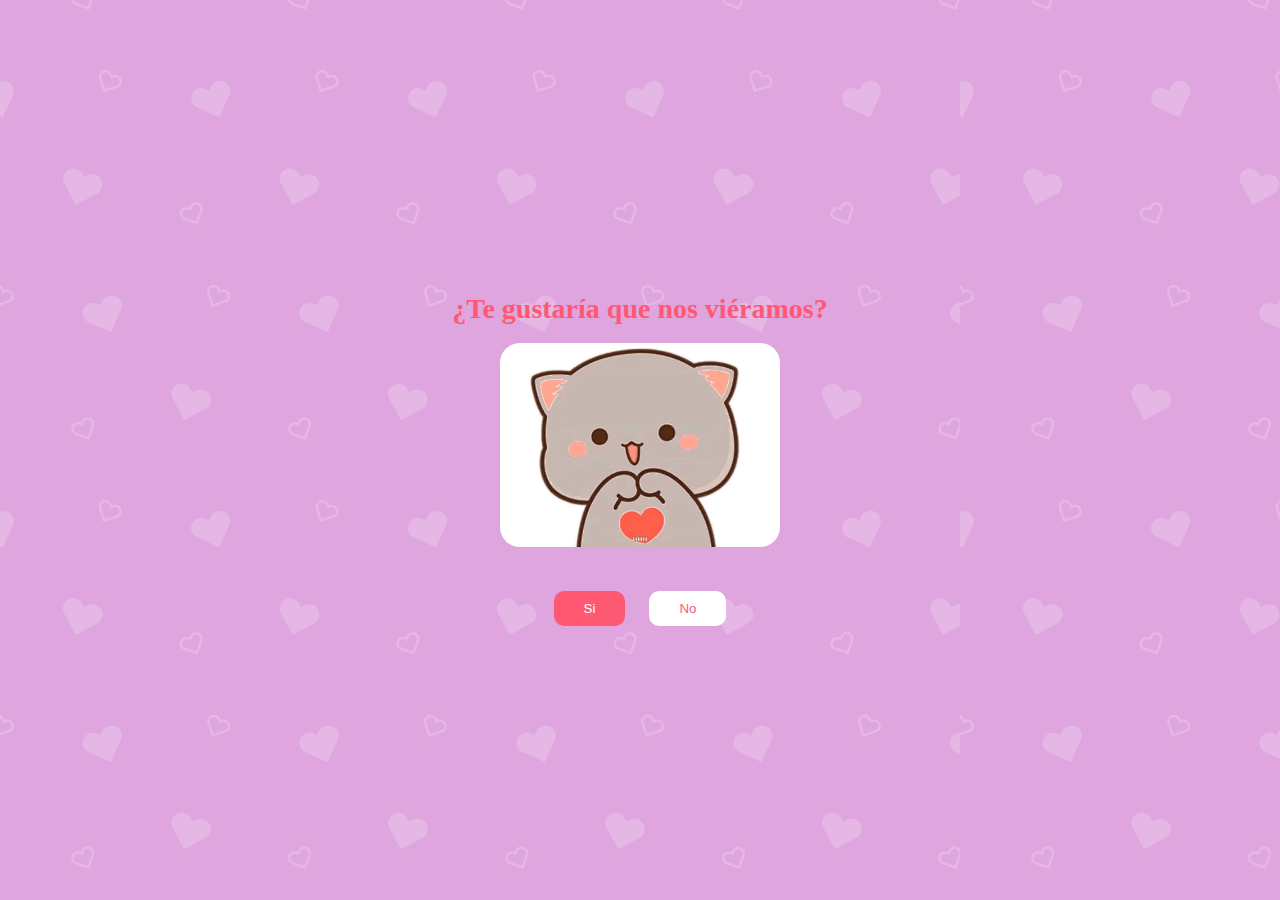
<file: index.html>
<!DOCTYPE html>
<html lang="es">
<head>
    <meta charset="UTF-8">
    <meta name="viewport" content="width=device-width, initial-scale=1.0">
    <title>Carta</title>
    <link rel="stylesheet" href="styles.css">
</head>
<body>
    <div class="card">
        <h1 class="title">¿Te gustaría que nos viéramos?</h1>
        <div class="animation">
            <img src="images/cat-01.gif" alt="San Valentin" class="cat img-fluid">
        </div>
        <div class="text"></div>
        <button class="button">Si</button>
        <button class="button button__negative">No</button>
        <button class="button button__error">Volvamos a intentar , deberias decir que SI!!</button>
        
        <div id="contenedor"></div>  
    </div>

    <script src='https://cdnjs.cloudflare.com/ajax/libs/jquery/3.2.1/jquery.min.js'></script>
    <script src="script.js"></script>
</body>
</html>
</file>
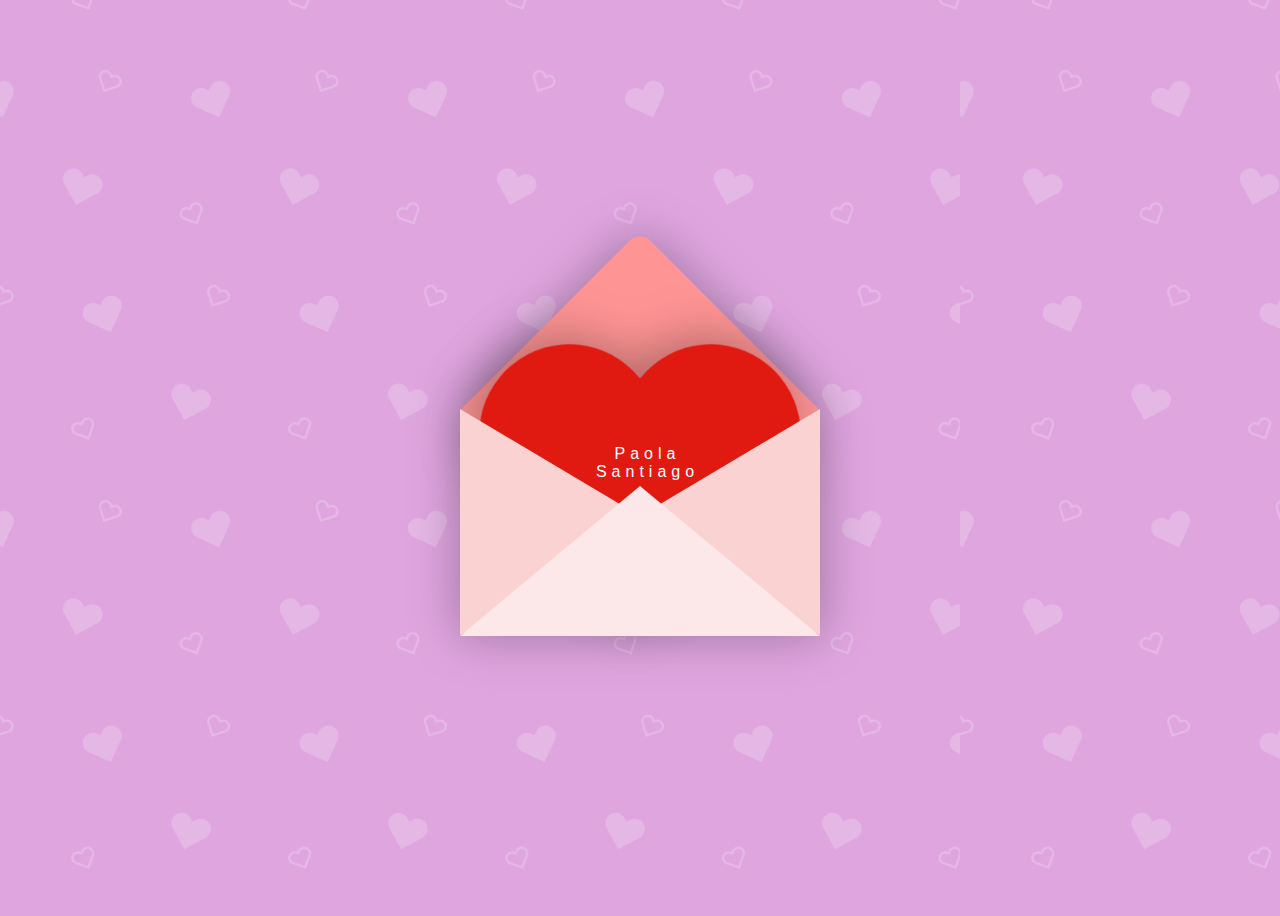
<file: carta.html>
<!DOCTYPE html>
<html lang="en">
<head>
    <meta charset="UTF-8">
    <meta name="viewport" content="width=device-width, initial-scale=1.0">
    <title>Carta</title>
    <link rel="stylesheet" href="./stylecarta.css">
</head>

<body>
    <div class="valentines-day">
        <div class="envelope"></div>
        <div class="heart"></div>
        <div class="text"> Paola Santiago </div>
        <div class="front"></div>
      </div>
      
      <div id="card">
        <div class="side one"></div>
        <div class="side two">

          <h2>Para ti una persona especial</h2>
          <p>Querida Paola...</p>
            
            <p>Al parecer aceptaste verme una vez más... Hice esto porque no quiero que te vayas sin poder      despedirnos... nunca me lo perdonaría. Quiero abrazarte una vez más, decirte que aun te amo y te extraño mucho, no hay día que no te piense.
            <br> <br> 
            Sé que las cosas no han sido fáciles últimamente y aunque nuestra relación no terminó como esperábamos por nuestros errores, todos los buenos momentos que vivimos no los olvidare jamás, porque sin duda me has hecho muy feliz y has sido la persona que más he amado en mi vida. 
            <br><br> 
            Sé que pronto te iras y nuestros caminos se van a separar pero quiero desearte lo mejor en este nuevo capítulo de tu vida, espero que encuentres la paz y la felicidad que te mereces; logra todos tus objetivos y nunca te rindas. 
            <br><br> 
            Y recuerda que... "Siempre habrá un pedazo de ti dentro de mí y estoy agradecido por eso, en lo que sea que tú te conviertas y donde quieras que estés en el mundo yo te envió mi amor".

          </p>

            
        </div>
      </div>
      
      <script src='https://cdnjs.cloudflare.com/ajax/libs/jquery/3.2.1/jquery.min.js'></script>
      <script src="script.js"></script>
</body>
</html>
</file>
<file: styles.css>
:root{
  --heart-color:#ff5873;
  --background-color: #dfa5df;
  --white:#fff;
}
body{
  font-family: Tahoma;
  background-color: var(--background-color);
  margin:0;
  padding:0;
  display:flex;
  justify-content: center;
  align-items: center;
  height: 100vh;
  flex-direction: column;
  color:var(--heart-color);
  background-image:url('images/mini-hearth.png');
  background-size: 75%;
}
.card{
  text-align: center;
}
.title{
  font-size: 28px;
}
.animation{
  width: 280px;
  display: inline-block;
}
.img-fluid{
  width: 100%;
  height: auto;
  border-radius: 20px;
}
.text{
  padding:20px;
  font-size:18px;
}
.button, button{
  background: var(--heart-color);
  color:var(--white);
  border: 0 none;
  padding:10px 30px;
  text-align: center;
  display: inline-block;
  margin:0 10px;
  border-radius: 10px;
}


.button.button__negative{
  background: var(--white);
  color: var(--heart-color);
}
.button.button__error{
  width: 100%;
  display: none;
}
</file>
<file: stylecarta.css>
@import url('https://fonts.googleapis.com/css2?family=Caveat&family=Playwrite+GB+S:ital,wght@0,100..400;1,100..400&family=Righteous&family=Source+Code+Pro:ital,wght@0,200..900;1,200..900&family=Work+Sans:ital,wght@0,100..900;1,100..900&display=swap');

#card {
   height:500px;
   width:800px;
   margin:5em auto;
   position: fixed;
  top: -15px;
   left: 25%;
   display:flex;
   visibility:hidden;
}
#card h2 {
   font-size:2em;
   margin:0;
   color:pink;
   text-align: center;
}
#card p {
   font-size: .7em;
   text-align: justify;
   padding-left: 30px; /* Espacio en blanco a la izquierda */
   padding-right: 30px; /* Espacio en blanco a la derecha */
}


.side {
   background:#eee;
   height:550px;
   width:400px;
/*    border:1px solid red; */
   padding:10px;
}
.side.one {
   width:320px;
   transform:skew(10deg,20deg);
   background:linear-gradient(90deg, #fff, #fff 40%, #ddd);
}
.side.two {
   transform:skew(10deg,-15deg);
   background:linear-gradient(-90deg, #fff, #fff 40%, #f0f0f0);
}

body {
   display: flex;
   align-items: center;
   justify-content: center;
   height: 100vh;
   font-family: "Playwrite GB S", serif;
   background-color:   #dfa5df;
   overflow: hidden;
   color:var(#ff5873);
   background-image:url('images/mini-hearth.png');
   background-size: 75%;
 }
 
 .valentines-day {
   position: relative;
   cursor: pointer;
 }
 
 .envelope {
   position: relative;
   filter: drop-shadow(0 0 25px rgba(0,0,0,.3));
 }
 
 .envelope:before {
   content:"";
   position: absolute;
   width:254px;
   height:254px;
   background-color: #ff9494;
   transform: rotate(-45deg);
   border-radius: 0 15px 0 0;
   left:-37px;
   top:-82px;
 }
 
 .envelope:after {
   content:"";
   position: absolute;
   background-color: #ff9494;
   width:360px;
   height:225px;
   left:-90px;
   top:45px;
 }
 
 .heart {
   position: relative;
   background-color: #e01911;
   display: inline-block;
   height: 180px;
   top:50px;
   left:0;
   transform: rotate(-45deg);
   width:180px;
   filter: drop-shadow(0 -10px 25px rgba(0,0,0,.3));
   transition: .5s;
 }
   
 .heart:before, .heart:after {
   content:"";
   background-color: #e01911;
   border-radius:50%;
   height: 180px;
   width: 180px;
   position: absolute;
   }
   
 .heart:before {
   top:-100px;
   left:0;}
   
 .heart:after {
   left:100px;
   top:0;}
 
 .front {
   position: absolute;
   width:0;
   height:0;
   border-right: 190px solid #fbd2d2;
   border-top: 113px solid transparent;
   border-bottom: 113px solid transparent;
   top:44px;
   left:80px;
   z-index:4;
 }
 
 .front:before {
   content:"";
   position: absolute;
   width:0;
   height:0;
   border-left: 190px solid #fbd2d2;
   border-top: 113px solid transparent;
   border-bottom: 113px solid transparent;
   top:-113px;
   left:-170px;
 }
 
 .front:after {
   width:0;
   height:0;
   position: absolute;
   content:"";
   border-bottom: 150px solid #fce7e9;
   border-right:180px solid transparent;
   border-left: 180px solid transparent;
   top:-36px;
   left:-170px;
 }
 
 .text {
   position: absolute;
   font-family: arial;
   letter-spacing:5px;
   text-align: center;
   color: white;
   z-index:2;
   top:80px;
   left:15px;
   transition: .5s;
 }
 
 .valentines-day:hover .heart {
   transform: translateY(-50px) rotate(-45deg);
 }
 
 .valentines-day:hover .text {
   transform: translateY(-50px);
 }


 @media (max-width: 768px) {

    #card {
       
        height:auto;
        width:auto;
        margin:5em auto;
        position: fixed;
         top: -15px;
        left: 5%;
        right: 5%;
        display:flex;
        visibility:hidden;
     }
     #card h2 {
        font-size:2em;
        margin:0;
        color:pink;
        text-align: center;
        
     }
     #card p {
        font-size: .7em;
        text-align: justify;
        padding-left: 30px; /* Espacio en blanco a la izquierda */
        padding-right: 30px; /* Espacio en blanco a la derecha */
     }
    .side {
         width: 100%;
      height: auto;
      padding: 10px;
     }
     .side.one {
        width:0px;
    
     }
     
    
 }
</file>
